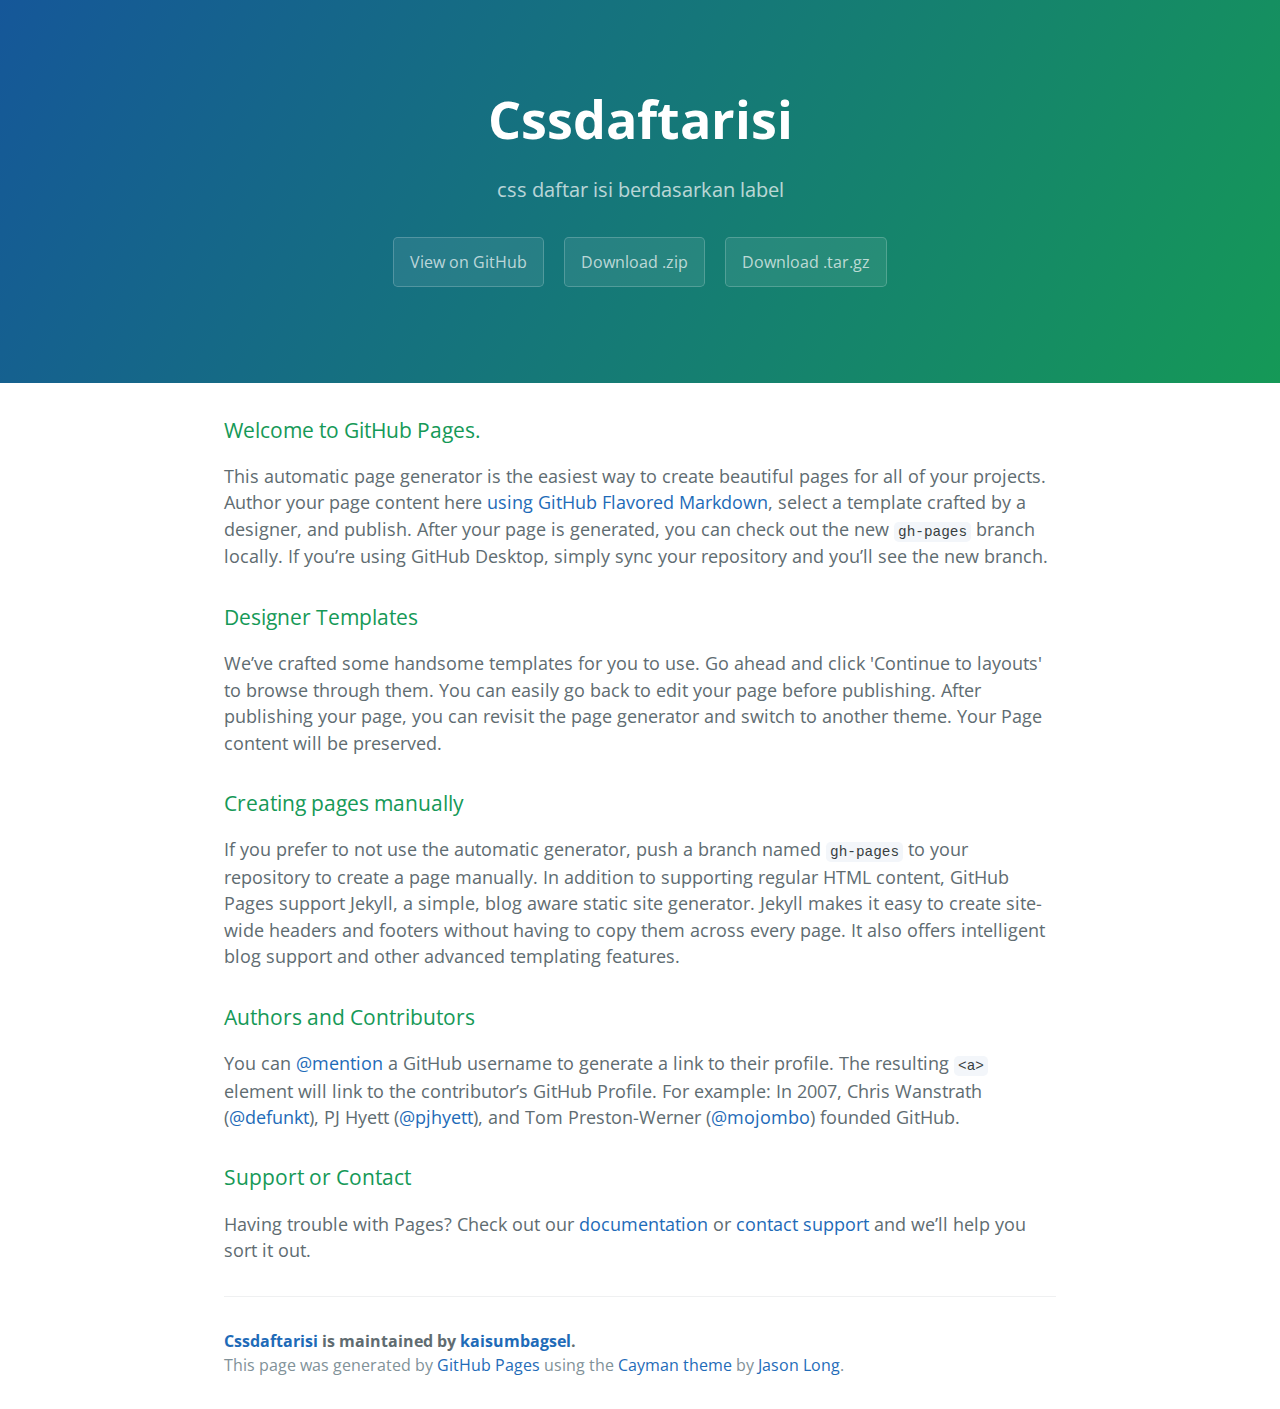
<file: index.html>
<!DOCTYPE html>
<html lang="en-us">
  <head>
    <meta charset="UTF-8">
    <title>Cssdaftarisi by kaisumbagsel</title>
    <meta name="viewport" content="width=device-width, initial-scale=1">
    <link rel="stylesheet" type="text/css" href="stylesheets/normalize.css" media="screen">
    <link href='https://fonts.googleapis.com/css?family=Open+Sans:400,700' rel='stylesheet' type='text/css'>
    <link rel="stylesheet" type="text/css" href="stylesheets/stylesheet.css" media="screen">
    <link rel="stylesheet" type="text/css" href="stylesheets/github-light.css" media="screen">
  </head>
  <body>
    <section class="page-header">
      <h1 class="project-name">Cssdaftarisi</h1>
      <h2 class="project-tagline">css daftar isi berdasarkan label</h2>
      <a href="https://github.com/kaisumbagsel/cssdaftarisi" class="btn">View on GitHub</a>
      <a href="https://github.com/kaisumbagsel/cssdaftarisi/zipball/master" class="btn">Download .zip</a>
      <a href="https://github.com/kaisumbagsel/cssdaftarisi/tarball/master" class="btn">Download .tar.gz</a>
    </section>

    <section class="main-content">
      <h3>
<a id="welcome-to-github-pages" class="anchor" href="#welcome-to-github-pages" aria-hidden="true"><span aria-hidden="true" class="octicon octicon-link"></span></a>Welcome to GitHub Pages.</h3>

<p>This automatic page generator is the easiest way to create beautiful pages for all of your projects. Author your page content here <a href="https://guides.github.com/features/mastering-markdown/">using GitHub Flavored Markdown</a>, select a template crafted by a designer, and publish. After your page is generated, you can check out the new <code>gh-pages</code> branch locally. If you’re using GitHub Desktop, simply sync your repository and you’ll see the new branch.</p>

<h3>
<a id="designer-templates" class="anchor" href="#designer-templates" aria-hidden="true"><span aria-hidden="true" class="octicon octicon-link"></span></a>Designer Templates</h3>

<p>We’ve crafted some handsome templates for you to use. Go ahead and click 'Continue to layouts' to browse through them. You can easily go back to edit your page before publishing. After publishing your page, you can revisit the page generator and switch to another theme. Your Page content will be preserved.</p>

<h3>
<a id="creating-pages-manually" class="anchor" href="#creating-pages-manually" aria-hidden="true"><span aria-hidden="true" class="octicon octicon-link"></span></a>Creating pages manually</h3>

<p>If you prefer to not use the automatic generator, push a branch named <code>gh-pages</code> to your repository to create a page manually. In addition to supporting regular HTML content, GitHub Pages support Jekyll, a simple, blog aware static site generator. Jekyll makes it easy to create site-wide headers and footers without having to copy them across every page. It also offers intelligent blog support and other advanced templating features.</p>

<h3>
<a id="authors-and-contributors" class="anchor" href="#authors-and-contributors" aria-hidden="true"><span aria-hidden="true" class="octicon octicon-link"></span></a>Authors and Contributors</h3>

<p>You can <a href="https://help.github.com/articles/basic-writing-and-formatting-syntax/#mentioning-users-and-teams" class="user-mention">@mention</a> a GitHub username to generate a link to their profile. The resulting <code>&lt;a&gt;</code> element will link to the contributor’s GitHub Profile. For example: In 2007, Chris Wanstrath (<a href="https://github.com/defunkt" class="user-mention">@defunkt</a>), PJ Hyett (<a href="https://github.com/pjhyett" class="user-mention">@pjhyett</a>), and Tom Preston-Werner (<a href="https://github.com/mojombo" class="user-mention">@mojombo</a>) founded GitHub.</p>

<h3>
<a id="support-or-contact" class="anchor" href="#support-or-contact" aria-hidden="true"><span aria-hidden="true" class="octicon octicon-link"></span></a>Support or Contact</h3>

<p>Having trouble with Pages? Check out our <a href="https://help.github.com/pages">documentation</a> or <a href="https://github.com/contact">contact support</a> and we’ll help you sort it out.</p>

      <footer class="site-footer">
        <span class="site-footer-owner"><a href="https://github.com/kaisumbagsel/cssdaftarisi">Cssdaftarisi</a> is maintained by <a href="https://github.com/kaisumbagsel">kaisumbagsel</a>.</span>

        <span class="site-footer-credits">This page was generated by <a href="https://pages.github.com">GitHub Pages</a> using the <a href="https://github.com/jasonlong/cayman-theme">Cayman theme</a> by <a href="https://twitter.com/jasonlong">Jason Long</a>.</span>
      </footer>

    </section>

  
  </body>
</html>
</file>
<file: stylesheets/stylesheet.css>
* {
  box-sizing: border-box; }

body {
  padding: 0;
  margin: 0;
  font-family: "Open Sans", "Helvetica Neue", Helvetica, Arial, sans-serif;
  font-size: 16px;
  line-height: 1.5;
  color: #606c71; }

a {
  color: #1e6bb8;
  text-decoration: none; }
  a:hover {
    text-decoration: underline; }

.btn {
  display: inline-block;
  margin-bottom: 1rem;
  color: rgba(255, 255, 255, 0.7);
  background-color: rgba(255, 255, 255, 0.08);
  border-color: rgba(255, 255, 255, 0.2);
  border-style: solid;
  border-width: 1px;
  border-radius: 0.3rem;
  transition: color 0.2s, background-color 0.2s, border-color 0.2s; }
  .btn + .btn {
    margin-left: 1rem; }

.btn:hover {
  color: rgba(255, 255, 255, 0.8);
  text-decoration: none;
  background-color: rgba(255, 255, 255, 0.2);
  border-color: rgba(255, 255, 255, 0.3); }

@media screen and (min-width: 64em) {
  .btn {
    padding: 0.75rem 1rem; } }

@media screen and (min-width: 42em) and (max-width: 64em) {
  .btn {
    padding: 0.6rem 0.9rem;
    font-size: 0.9rem; } }

@media screen and (max-width: 42em) {
  .btn {
    display: block;
    width: 100%;
    padding: 0.75rem;
    font-size: 0.9rem; }
    .btn + .btn {
      margin-top: 1rem;
      margin-left: 0; } }

.page-header {
  color: #fff;
  text-align: center;
  background-color: #159957;
  background-image: linear-gradient(120deg, #155799, #159957); }

@media screen and (min-width: 64em) {
  .page-header {
    padding: 5rem 6rem; } }

@media screen and (min-width: 42em) and (max-width: 64em) {
  .page-header {
    padding: 3rem 4rem; } }

@media screen and (max-width: 42em) {
  .page-header {
    padding: 2rem 1rem; } }

.project-name {
  margin-top: 0;
  margin-bottom: 0.1rem; }

@media screen and (min-width: 64em) {
  .project-name {
    font-size: 3.25rem; } }

@media screen and (min-width: 42em) and (max-width: 64em) {
  .project-name {
    font-size: 2.25rem; } }

@media screen and (max-width: 42em) {
  .project-name {
    font-size: 1.75rem; } }

.project-tagline {
  margin-bottom: 2rem;
  font-weight: normal;
  opacity: 0.7; }

@media screen and (min-width: 64em) {
  .project-tagline {
    font-size: 1.25rem; } }

@media screen and (min-width: 42em) and (max-width: 64em) {
  .project-tagline {
    font-size: 1.15rem; } }

@media screen and (max-width: 42em) {
  .project-tagline {
    font-size: 1rem; } }

.main-content :first-child {
  margin-top: 0; }
.main-content img {
  max-width: 100%; }
.main-content h1, .main-content h2, .main-content h3, .main-content h4, .main-content h5, .main-content h6 {
  margin-top: 2rem;
  margin-bottom: 1rem;
  font-weight: normal;
  color: #159957; }
.main-content p {
  margin-bottom: 1em; }
.main-content code {
  padding: 2px 4px;
  font-family: Consolas, "Liberation Mono", Menlo, Courier, monospace;
  font-size: 0.9rem;
  color: #383e41;
  background-color: #f3f6fa;
  border-radius: 0.3rem; }
.main-content pre {
  padding: 0.8rem;
  margin-top: 0;
  margin-bottom: 1rem;
  font: 1rem Consolas, "Liberation Mono", Menlo, Courier, monospace;
  color: #567482;
  word-wrap: normal;
  background-color: #f3f6fa;
  border: solid 1px #dce6f0;
  border-radius: 0.3rem; }
  .main-content pre > code {
    padding: 0;
    margin: 0;
    font-size: 0.9rem;
    color: #567482;
    word-break: normal;
    white-space: pre;
    background: transparent;
    border: 0; }
.main-content .highlight {
  margin-bottom: 1rem; }
  .main-content .highlight pre {
    margin-bottom: 0;
    word-break: normal; }
.main-content .highlight pre, .main-content pre {
  padding: 0.8rem;
  overflow: auto;
  font-size: 0.9rem;
  line-height: 1.45;
  border-radius: 0.3rem; }
.main-content pre code, .main-content pre tt {
  display: inline;
  max-width: initial;
  padding: 0;
  margin: 0;
  overflow: initial;
  line-height: inherit;
  word-wrap: normal;
  background-color: transparent;
  border: 0; }
  .main-content pre code:before, .main-content pre code:after, .main-content pre tt:before, .main-content pre tt:after {
    content: normal; }
.main-content ul, .main-content ol {
  margin-top: 0; }
.main-content blockquote {
  padding: 0 1rem;
  margin-left: 0;
  color: #819198;
  border-left: 0.3rem solid #dce6f0; }
  .main-content blockquote > :first-child {
    margin-top: 0; }
  .main-content blockquote > :last-child {
    margin-bottom: 0; }
.main-content table {
  display: block;
  width: 100%;
  overflow: auto;
  word-break: normal;
  word-break: keep-all; }
  .main-content table th {
    font-weight: bold; }
  .main-content table th, .main-content table td {
    padding: 0.5rem 1rem;
    border: 1px solid #e9ebec; }
.main-content dl {
  padding: 0; }
  .main-content dl dt {
    padding: 0;
    margin-top: 1rem;
    font-size: 1rem;
    font-weight: bold; }
  .main-content dl dd {
    padding: 0;
    margin-bottom: 1rem; }
.main-content hr {
  height: 2px;
  padding: 0;
  margin: 1rem 0;
  background-color: #eff0f1;
  border: 0; }

@media screen and (min-width: 64em) {
  .main-content {
    max-width: 64rem;
    padding: 2rem 6rem;
    margin: 0 auto;
    font-size: 1.1rem; } }

@media screen and (min-width: 42em) and (max-width: 64em) {
  .main-content {
    padding: 2rem 4rem;
    font-size: 1.1rem; } }

@media screen and (max-width: 42em) {
  .main-content {
    padding: 2rem 1rem;
    font-size: 1rem; } }

.site-footer {
  padding-top: 2rem;
  margin-top: 2rem;
  border-top: solid 1px #eff0f1; }

.site-footer-owner {
  display: block;
  font-weight: bold; }

.site-footer-credits {
  color: #819198; }

@media screen and (min-width: 64em) {
  .site-footer {
    font-size: 1rem; } }

@media screen and (min-width: 42em) and (max-width: 64em) {
  .site-footer {
    font-size: 1rem; } }

@media screen and (max-width: 42em) {
  .site-footer {
    font-size: 0.9rem; } }
</file>
<file: stylesheets/github-light.css>
/*
The MIT License (MIT)

Copyright (c) 2015 GitHub, Inc.

Permission is hereby granted, free of charge, to any person obtaining a copy
of this software and associated documentation files (the "Software"), to deal
in the Software without restriction, including without limitation the rights
to use, copy, modify, merge, publish, distribute, sublicense, and/or sell
copies of the Software, and to permit persons to whom the Software is
furnished to do so, subject to the following conditions:

The above copyright notice and this permission notice shall be included in all
copies or substantial portions of the Software.

THE SOFTWARE IS PROVIDED "AS IS", WITHOUT WARRANTY OF ANY KIND, EXPRESS OR
IMPLIED, INCLUDING BUT NOT LIMITED TO THE WARRANTIES OF MERCHANTABILITY,
FITNESS FOR A PARTICULAR PURPOSE AND NONINFRINGEMENT. IN NO EVENT SHALL THE
AUTHORS OR COPYRIGHT HOLDERS BE LIABLE FOR ANY CLAIM, DAMAGES OR OTHER
LIABILITY, WHETHER IN AN ACTION OF CONTRACT, TORT OR OTHERWISE, ARISING FROM,
OUT OF OR IN CONNECTION WITH THE SOFTWARE OR THE USE OR OTHER DEALINGS IN THE
SOFTWARE.

*/

.pl-c /* comment */ {
  color: #969896;
}

.pl-c1      /* constant, markup.raw, meta.diff.header, meta.module-reference, meta.property-name, support, support.constant, support.variable, variable.other.constant */,
.pl-s .pl-v /* string variable */ {
  color: #0086b3;
}

.pl-e  /* entity */,
.pl-en /* entity.name */ {
  color: #795da3;
}

.pl-s .pl-s1 /* string source */,
.pl-smi      /* storage.modifier.import, storage.modifier.package, storage.type.java, variable.other, variable.parameter.function */ {
  color: #333;
}

.pl-ent /* entity.name.tag */ {
  color: #63a35c;
}

.pl-k /* keyword, storage, storage.type */ {
  color: #a71d5d;
}

.pl-pds              /* punctuation.definition.string, string.regexp.character-class */,
.pl-s                /* string */,
.pl-s .pl-pse .pl-s1 /* string punctuation.section.embedded source */,
.pl-sr               /* string.regexp */,
.pl-sr .pl-cce       /* string.regexp constant.character.escape */,
.pl-sr .pl-sra       /* string.regexp string.regexp.arbitrary-repitition */,
.pl-sr .pl-sre       /* string.regexp source.ruby.embedded */ {
  color: #183691;
}

.pl-v /* variable */ {
  color: #ed6a43;
}

.pl-id /* invalid.deprecated */ {
  color: #b52a1d;
}

.pl-ii /* invalid.illegal */ {
  background-color: #b52a1d;
  color: #f8f8f8;
}

.pl-sr .pl-cce /* string.regexp constant.character.escape */ {
  color: #63a35c;
  font-weight: bold;
}

.pl-ml /* markup.list */ {
  color: #693a17;
}

.pl-mh        /* markup.heading */,
.pl-mh .pl-en /* markup.heading entity.name */,
.pl-ms        /* meta.separator */ {
  color: #1d3e81;
  font-weight: bold;
}

.pl-mq /* markup.quote */ {
  color: #008080;
}

.pl-mi /* markup.italic */ {
  color: #333;
  font-style: italic;
}

.pl-mb /* markup.bold */ {
  color: #333;
  font-weight: bold;
}

.pl-md /* markup.deleted, meta.diff.header.from-file */ {
  background-color: #ffecec;
  color: #bd2c00;
}

.pl-mi1 /* markup.inserted, meta.diff.header.to-file */ {
  background-color: #eaffea;
  color: #55a532;
}

.pl-mdr /* meta.diff.range */ {
  color: #795da3;
  font-weight: bold;
}

.pl-mo /* meta.output */ {
  color: #1d3e81;
}
</file>
